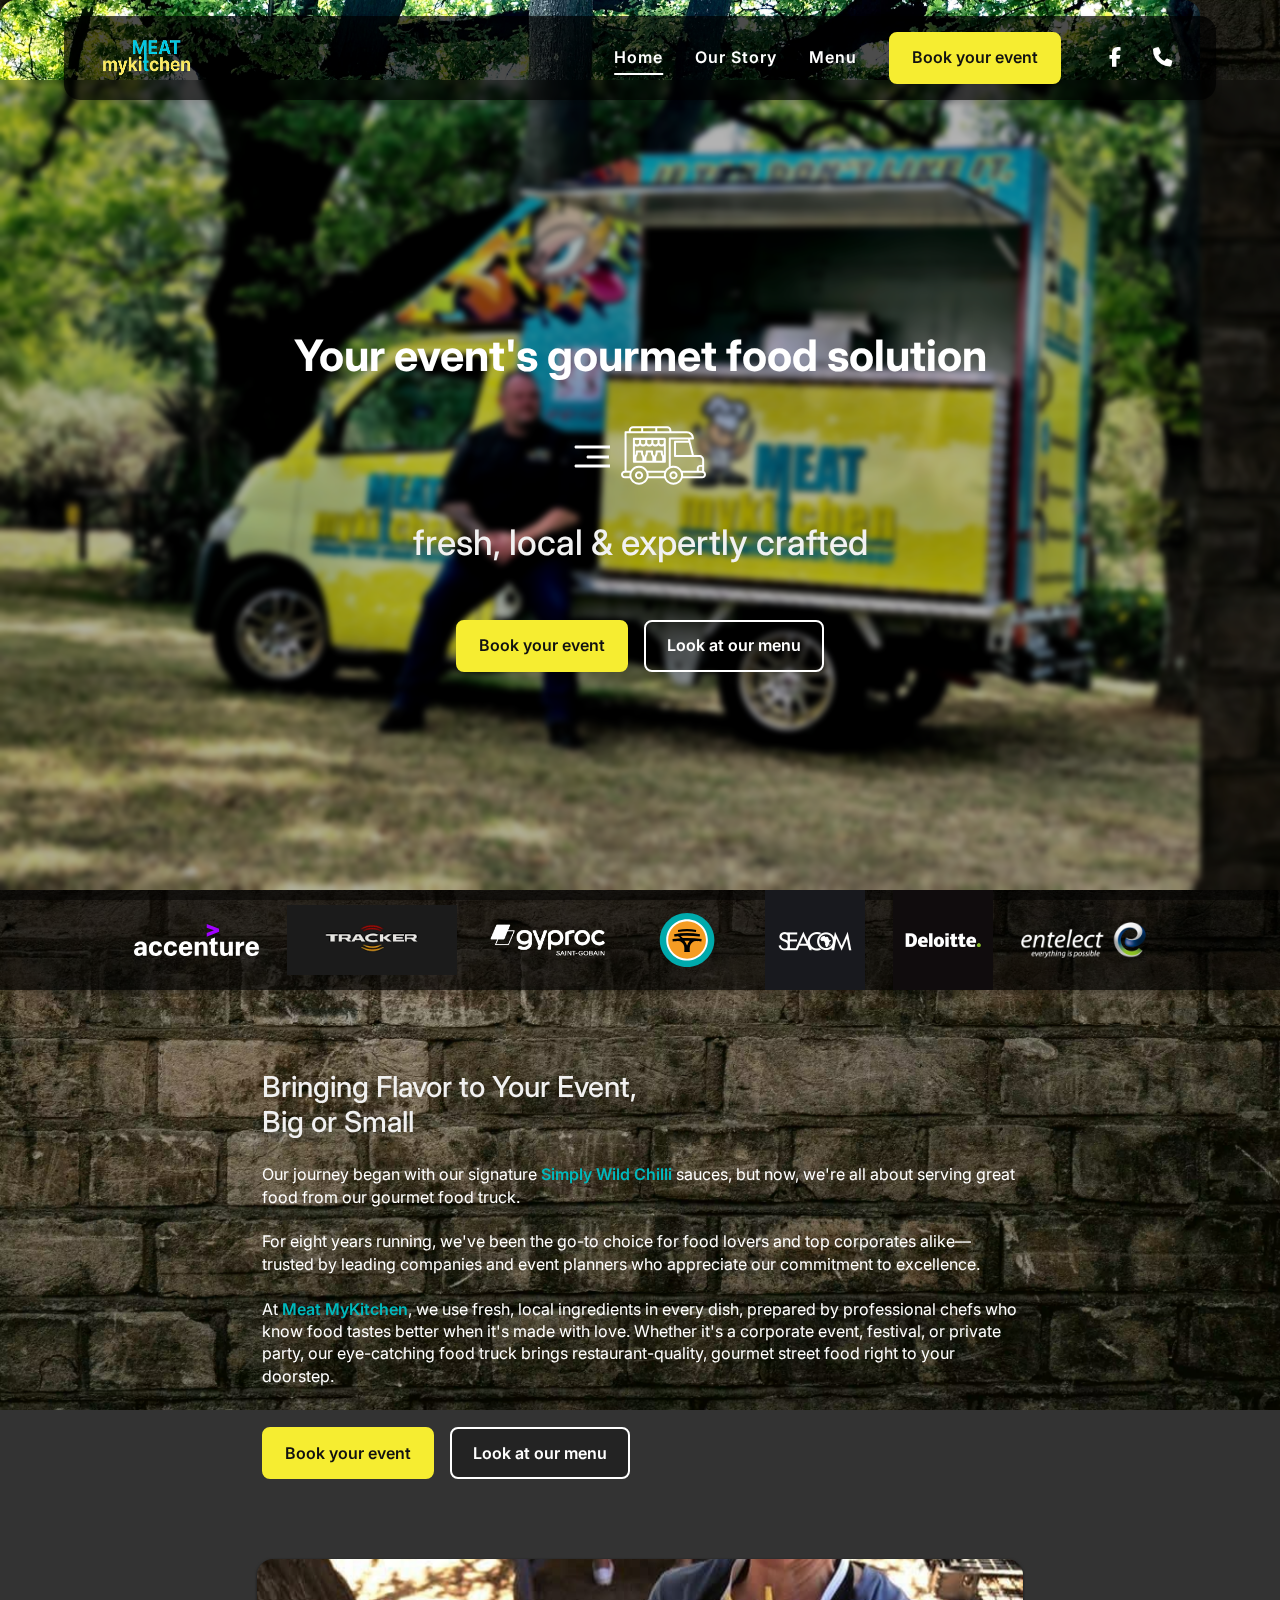
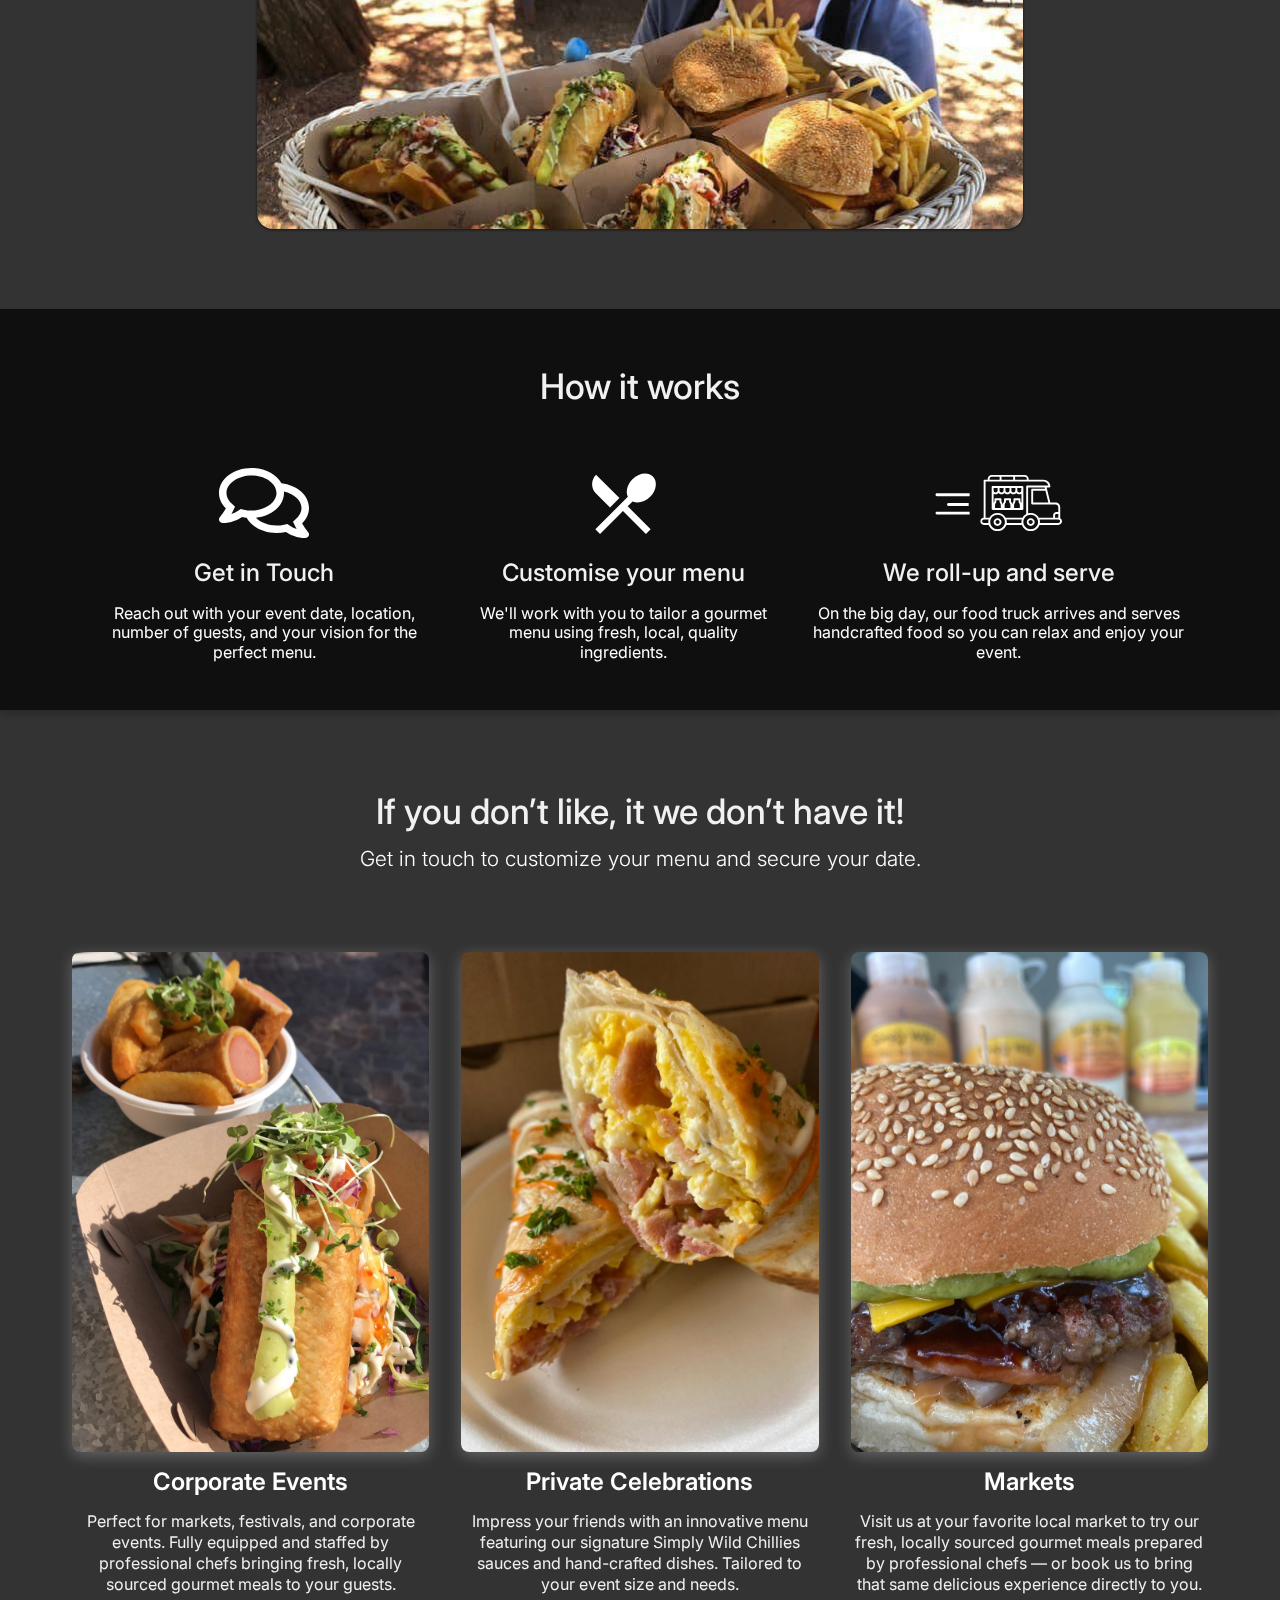
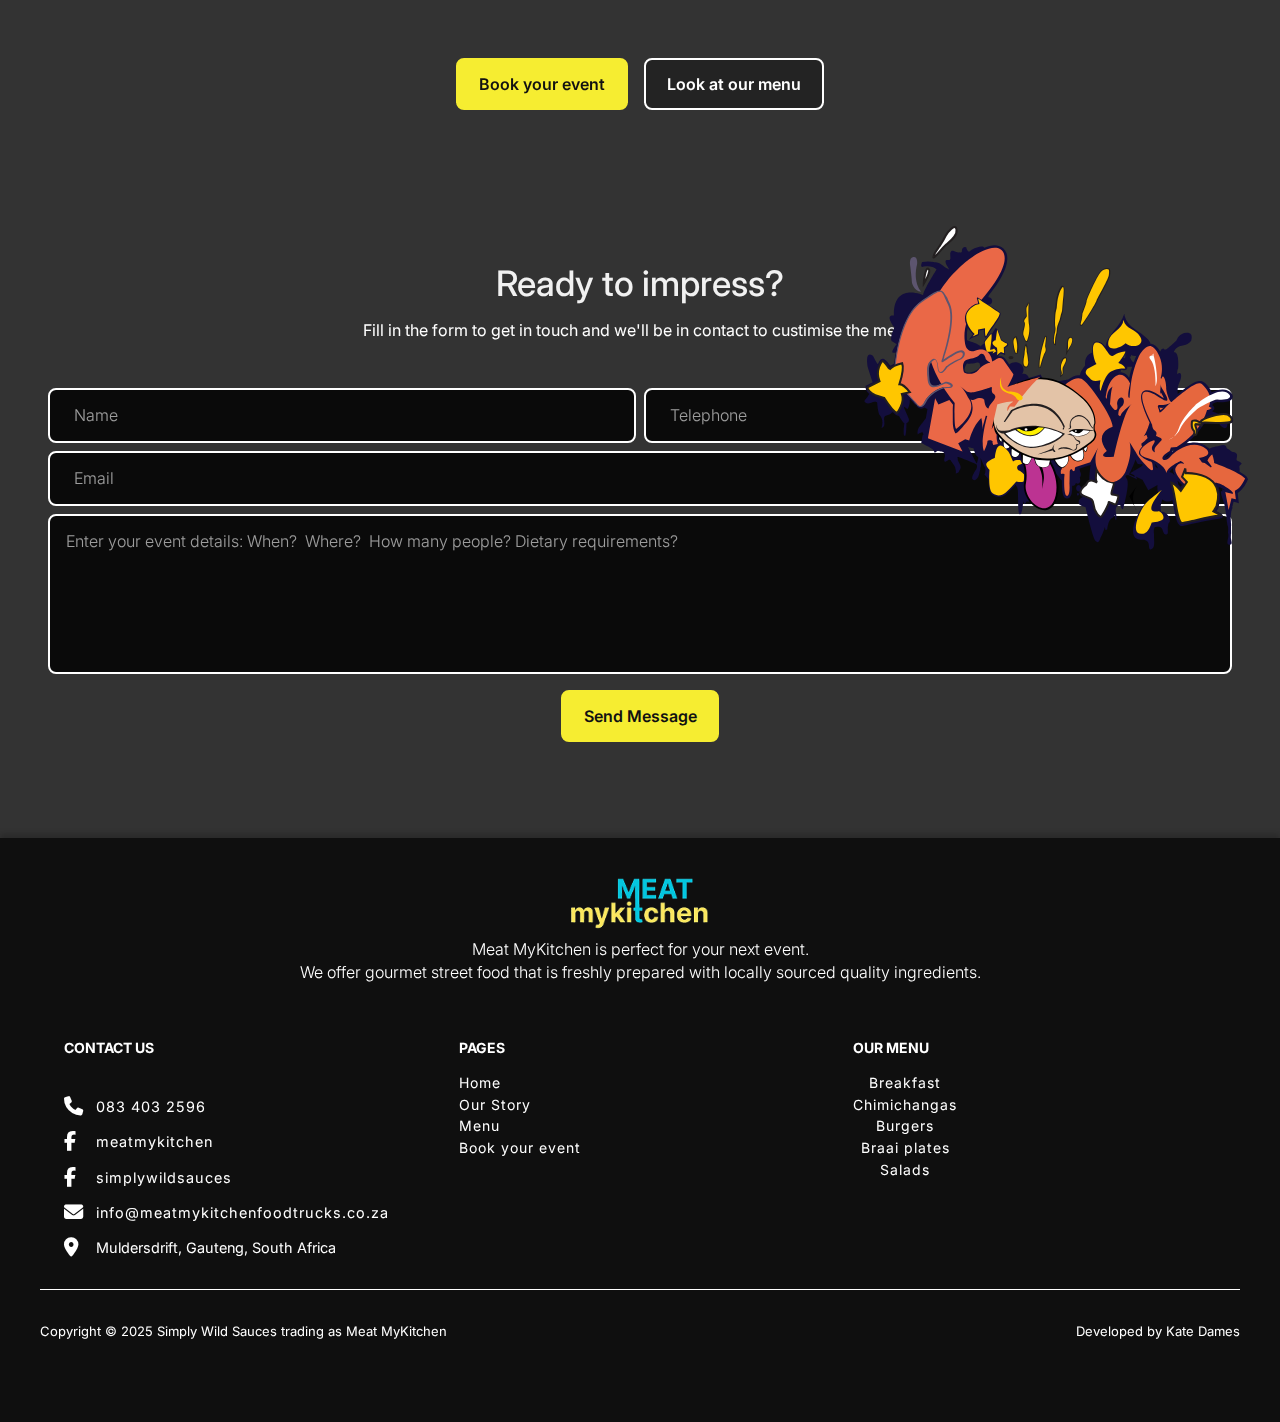
<file: index.html>
<!doctype html>
<html lang="en">

<head>
  <meta charset="UTF-8" />
  <meta http-equiv="X-UA-Compatible" content="IE=edge">
  <meta name="viewport" content="width=device-width, initial-scale=1.0" />
  <title>Meat MyKitchen | Food truck in Johannesburg</title>
  <meta name="description" content="Discover Meat MyKitchen, Johannesburg’s top food truck serving mouth-watering chimichangas and bold Wild Chili Sauces. Enjoy authentic street food at your next event. Contact us for delicious meals on the go!">

  <meta property="og:title" content="Meat MyKitchen Menu | Food truck in Johannesburg">
  <meta property="og:description" content="Discover Johannesburg’s top food truck serving mouth-watering chimichangas, burgers, and more.">
  <meta property="og:image" content="assets/meat-my-kitchen-banner.jpg">
  <meta property="og:url" content="https://meatmykitchenfoodtrucks.co.za">
  <meta property="og:type" content="website">
  <meta property="og:site_name" content="Meat MyKitchen">

  <link rel="stylesheet" href="https://fonts.googleapis.com/css2?family=Inter&display=swap">
  <link rel="stylesheet" href="https://cdnjs.cloudflare.com/ajax/libs/font-awesome/6.5.0/css/all.min.css">

  <link rel="icon" type="image/x-icon" href="assets/favicon-truck.png">
  <link rel="stylesheet" href="styles.css" />
  <script defer src="script.js"></script>
  
</head>

<!------------- Head section with SEO ends ------------>

<body>

<header class="sticky-header">
    <div class="logo">
      <a href="index.html">
      <img src="assets/meatmykitchen-logo.png" alt="Meat MyKitchen Logo"></a>
    </div>
    <div class="nav-container">
    <nav class="nav-links">
      <a class="active" href="index.html">Home</a>
      <a href="our-story.html">Our Story</a>
      <a href="menu.html">Menu</a>
      <a href="bookings.html">
        <button class="action-button">Book your event</button></a>
    </nav>
    <div class="icons">
      <a href="https://facebook.com/meatmykitchen" target="_blank" aria-label="Facebook">
        <i class="fab fa-facebook-f"></i>
      </a>
      <a href="https://wa.me/27834032596" target="_blank"  aria-label="Phone">
        <i class="fas fa-phone"></i>
      </a>
    </div>
    </div>
  </header>

<!---------------------- Hero section ---------------->

  <main class="">

    <section class="grid-2-col hero-banner">

        <div class="hero-content-left">
            <h1 class="hero-title">Your event's gourmet food solution</h1>

            <div class="icon-container ">
              <img src="assets/icon-foodtruck-white.svg" alt="Food truck icon">
            </div>
            
            <h2 class="hero-subtitle">fresh, local & expertly crafted</h2>

            <div class="cta-buttons">
              <a href="bookings.html"><button class="action-button ">Book your event</button></a>
              <a href="menu.html"><button class="secondary-button ">Look at our menu</button></a>
            </div>
        </div>

        <div class=" hero-content-right image-container">
    
              <img src="assets/meat-my-kitchen-banner.jpeg" alt="Food preparation" class="hero-image">
        </div>
    </section>

    <!------------------ Customers -------------------->
    <section class=""> 

      <div class="customers ">
          <img src="assets/accenture-logo.svg" alt="Accenture logo" class=" customer-logo wide accenture-logo" >
          
          <img src="assets/tracker-logo-alt.png" alt="Tracker logo" class=" customer-logo wide  mobile-hide">

          <img src="assets/Gyproc_Logo_White.png" alt="Gyproc Saint Gobain logo" class="customer-logo wide accenture-logo">

          <img src="assets/first-national-bank-seeklogo.svg" alt="FNB logo" class=" customer-logo square">
          
          <img src="assets/logo-seacom.jpeg" alt="Seacom logo" class=" customer-logo square">
          
          <img src="assets/deloitte-logo-black.jpg" alt="Deloitte logo" class=" customer-logo square">         
          
          <img src="assets/Entelect-logo-300x88.png" alt="Entelect logo" class=" customer-logo wide accenture-logo">
          
      </div>
    </section>

    <!------------------ What we do ------------------->

    <section class="grid-2-col services " >

      <div class="image-container">

        <img src="assets/what-we-do-food.jpeg"
         alt="Meat MyKitchen food truck serving gourmet street food"
         class="services-image"
    />
    </div>
    
    <div class="text-content-container ">
      <h2 class="section-heading ">
        Bringing Flavor to Your Event, <br />
        Big or Small
      </h2>
    
      <p class="body-text ">
        Our journey began with our signature <span class="highlight-text">Simply Wild Chilli</span> sauces,
        but now, we're all about serving great food from our gourmet food truck.
        <br /><br />
        For eight years running, we've been the go-to choice for food lovers and top corporates alike—
        trusted by leading companies and event planners who appreciate our commitment to excellence.
        <br /><br />
        At <span class="highlight-text">Meat MyKitchen</span>, we use fresh, local ingredients in every dish,
        prepared by professional chefs who know food tastes better when it's made with love.
        Whether it's a corporate event, festival, or private party, our eye-catching food truck brings
        restaurant-quality, gourmet street food right to your doorstep.
     </p>

      <div class="cta-buttons">
              <a href="bookings.html"><button class="action-button ">Book your event</button></a>
              <a href="menu.html"><button class="secondary-button ">Look at our menu</button></a>
      </div>

    </div>
</section>

    <!------------------ How it works -------------------->
    <section class="flex-container full-width dark-background"> 

      <div class="process flex-container">
        <div class="section-heading">
          <h2>How it works</h2>
        </div>
        <div class="process-steps">

          <article class="column column-1">
          
            <div class="icon-group">
              <img src="assets/icon-chat.svg" alt="Message bubble to get in touch" class="icon-svg" >
          </div>
            <h3 class="column-title">Get in Touch</h3>
            <p class="column-description">Reach out with your event date, location, number of guests, and your vision for the perfect menu.</p>
          </article>

          <article class="column column-2">
          
            <div class="icon-group">
              <img src="assets/icon-restaurant-menu.svg" alt="Menu customization" class="icon-svg" >
          </div>
            <h3 class="column-title">Customise your menu</h3>
            <p class="column-description">We'll work with you to tailor a gourmet menu using fresh, local, quality ingredients.</p>
          </article>

          <article class="column column-3">
          
            <div class="icon-group">
              <img src="assets/food-truck-icon.svg" alt="Food truck arrives" class="icon-svg" >
          </div>
            <h3 class="column-title">We roll-up and serve</h3>
            <p class="column-description">On the big day, our food truck arrives and serves handcrafted food so you can relax and enjoy your event.</p>
        </article>         
          
      </div>
    </section>

<!-- Services -->
<section class="section-services">
  <div class="services-container ">
    <h2 class="section-heading">If you don’t like, it we don’t have it!</h2>
    <p class="section-subtitle">Get in touch to customize your menu and secure your date.</p>
    <div class="services-content-container">
      <div class="services-item">
        <img src="assets/corporate-events-take-out.jpeg" alt="Gourmet food in a take-out box" class="food-image image">
        <h3 class="item-title">Corporate Events</h3>
        <p class="item-description">Perfect for markets, festivals, and corporate events. Fully equipped and staffed by professional chefs bringing fresh, locally sourced gourmet meals to your guests.</p>
      </div>

      <div class="services-item">
        <img src="assets/private-functions-breakfast-burrito.jpeg" alt="Breakfast burrito cut in half" class="food-image">
        <h3 class="item-title">Private Celebrations</h3>
        <p class="item-description">Impress your friends with an innovative menu featuring our signature Simply Wild Chillies sauces and hand-crafted dishes. Tailored to your event size and needs.</p>
      </div>

      <div class="services-item">
        <img src="assets/markets-burger.jpeg" alt="Burger with fries and sauces" class="food-image ">
        <h3 class="item-title">Markets</h3>
        <p class="item-description">Visit us at your favorite local market to try our fresh, locally sourced gourmet meals prepared by professional chefs — or book us to bring that same delicious experience directly to you.</p>
      </div>
    </div>
            <div class="cta-buttons">
              <a href="bookings.html"><button class="action-button ">Book your event</button></a>
              <a href="menu.html"><button class="secondary-button ">Look at our menu</button></a>
            </div>

  </div>
</section>

<!-- Book your event Contact Section -->


<section class="contact-form-section ">
        <img src="assets/icon-vecteezy_graffiti.svg" class="form-bg" alt="Decorative background" />
        <h2 class="section-title ">Ready to impress?</h2>
        <p class=" form-subtitle">Fill in the form to get in touch and we'll be in contact to custimise the menu.</p>
        <form class="contact-form" action="https://formsubmit.co/info@meatmykitchenfoodtrucks.co.za" method="POST">
          <div class="form-row">
            <input
              type="text"
              placeholder="Name"
              name="Name"
              class="form-input"
              required
              aria-label="Name"
            />
            <input
              type="tel"
              placeholder="Telephone"
              name="Telephone"
              class="form-input"
              required
              aria-label="Telephone"
            />
          </div>
          <input
            type="email"
            placeholder="Email"
            name="Email"
            class="form-input"
            required
            aria-label="Email"
          />
          <input type="hidden" name="_next" value="https://meatmykitchenfoodtrucks.co.za/thank-you.html">
          <input type="hidden" name="_captcha" value="false">
          <textarea
            placeholder="Enter your event details: When?  Where?  How many people? Dietary requirements?"
            name="Message"
            class="form-textarea"
            required
            aria-label="Message"
          ></textarea>
          <button type="submit" class="cta-buttons action-button">Send Message</button>
        </form>
    </section>
          
  </main>

  <!-- footer -->
  <footer class="footer">

    <div class="footer-container">

      <div class="footer-container-header">

        <img src="assets/meatmykitchen-logo.png" class="footer-icon" alt="Meat MyKitchen logo"/>
        <p class="footer-text">
          Meat MyKitchen is perfect for your next event. <br />
          We offer gourmet street food that is freshly prepared with locally sourced quality ingredients. 
        </p>
		
      </div>

		  <div class="footer-body-container">
     
              <nav class="footer-contact-section ">
              <h2 class="footer-section-title">Contact Us</h2>
              
              <address class="contact-info">
                
                  <div class="contact-item">
                    <i class="fas fa-phone"></i>
                    <a href="https://wa.me/27834032596" target="_blank" aria-label="Phone">083 403 2596</a>
                  </div>

                  <div class="contact-item">
                    <i class="fab fa-facebook-f"></i>
                    <a href="https://facebook.com/meatmykitchen" target="_blank" aria-label="Facebook">meatmykitchen</a>
                  </div>
                  
                  <div class="contact-item">
                    <i class="fab fa-facebook-f"></i>
                    <a href="https://facebook.com/simplywildsauces" target="_blank" aria-label="Facebook">simplywildsauces</a>
                  </div>
                
                  <div class="contact-item">
                      <i class="fas fa-envelope"></i>
                      <a href="mailto:info@meatmykitchenfoodtrucks.co.za" target="_blank" aria-label="Email">info@meatmykitchenfoodtrucks.co.za</a>
                  </div>

                  <div class="contact-item">
                    <i class="fas fa-map-marker-alt"></i>
                    <p>Muldersdrift, Gauteng, South Africa</p>
                  </div>

              </address>
            </nav>
        
            <section class="footer-navigation-section">
              <nav class="footer-nav">
                <h2 class="footer-section-title">Pages</h2>
                <ul class="footer-nav-list">
                  <li><a href="index.html" class="footer-nav-link">Home</a></li>
                  <li><a href="our-story.html" class="footer-nav-link">Our Story</a></li>
                  <li><a href="menu.html" class="footer-nav-link">Menu</a></li>
                  <li><a href="bookings.html" class="footer-nav-link">Book your event</a></li>
                </ul>
              </nav>
              
            </section>
        
            <section class="footer-menu-section">
              <nav class="footer-nav">
                <h2 class="footer-section-title">Our Menu</h2>
                <ul class="footer-nav-list">
                  <li><a href="menu.html#breakfast" class="footer-nav-link">Breakfast</a></li>
                  <li><a href="menu.html#chimichangas" class="footer-nav-link">Chimichangas</a></li>
                  <li><a href="menu.html#burgers" class="footer-nav-link">Burgers</a></li>
                  <li><a href="menu.html#braai" class="footer-nav-link">Braai plates</a></li>
                  <li><a href="menu.html#salads" class="footer-nav-link">Salads</a></li>
                </ul>
              </nav>
            </section>
              
      </div>

      <div class="footer-bottom">
        <p class="copyright">Copyright © 2025 Simply Wild Sauces trading as Meat MyKitchen</p>
        <p class="credits">Developed by Kate Dames</p>
      </div>

    </div>
    
  </footer>

  <!-- On Scroll make header sticky -->
  
  <script>
    window.addEventListener("scroll", function() {
    const header = document.querySelector(".sticky-header");
    if (window.scrollY > 50) {  // When the user scrolls 50px down
        header.style.position = "fixed";
        
        } else {
            header.style.position = "absolute";
            
        }
    });
  </script>
    
  </body>
</html>
</file>
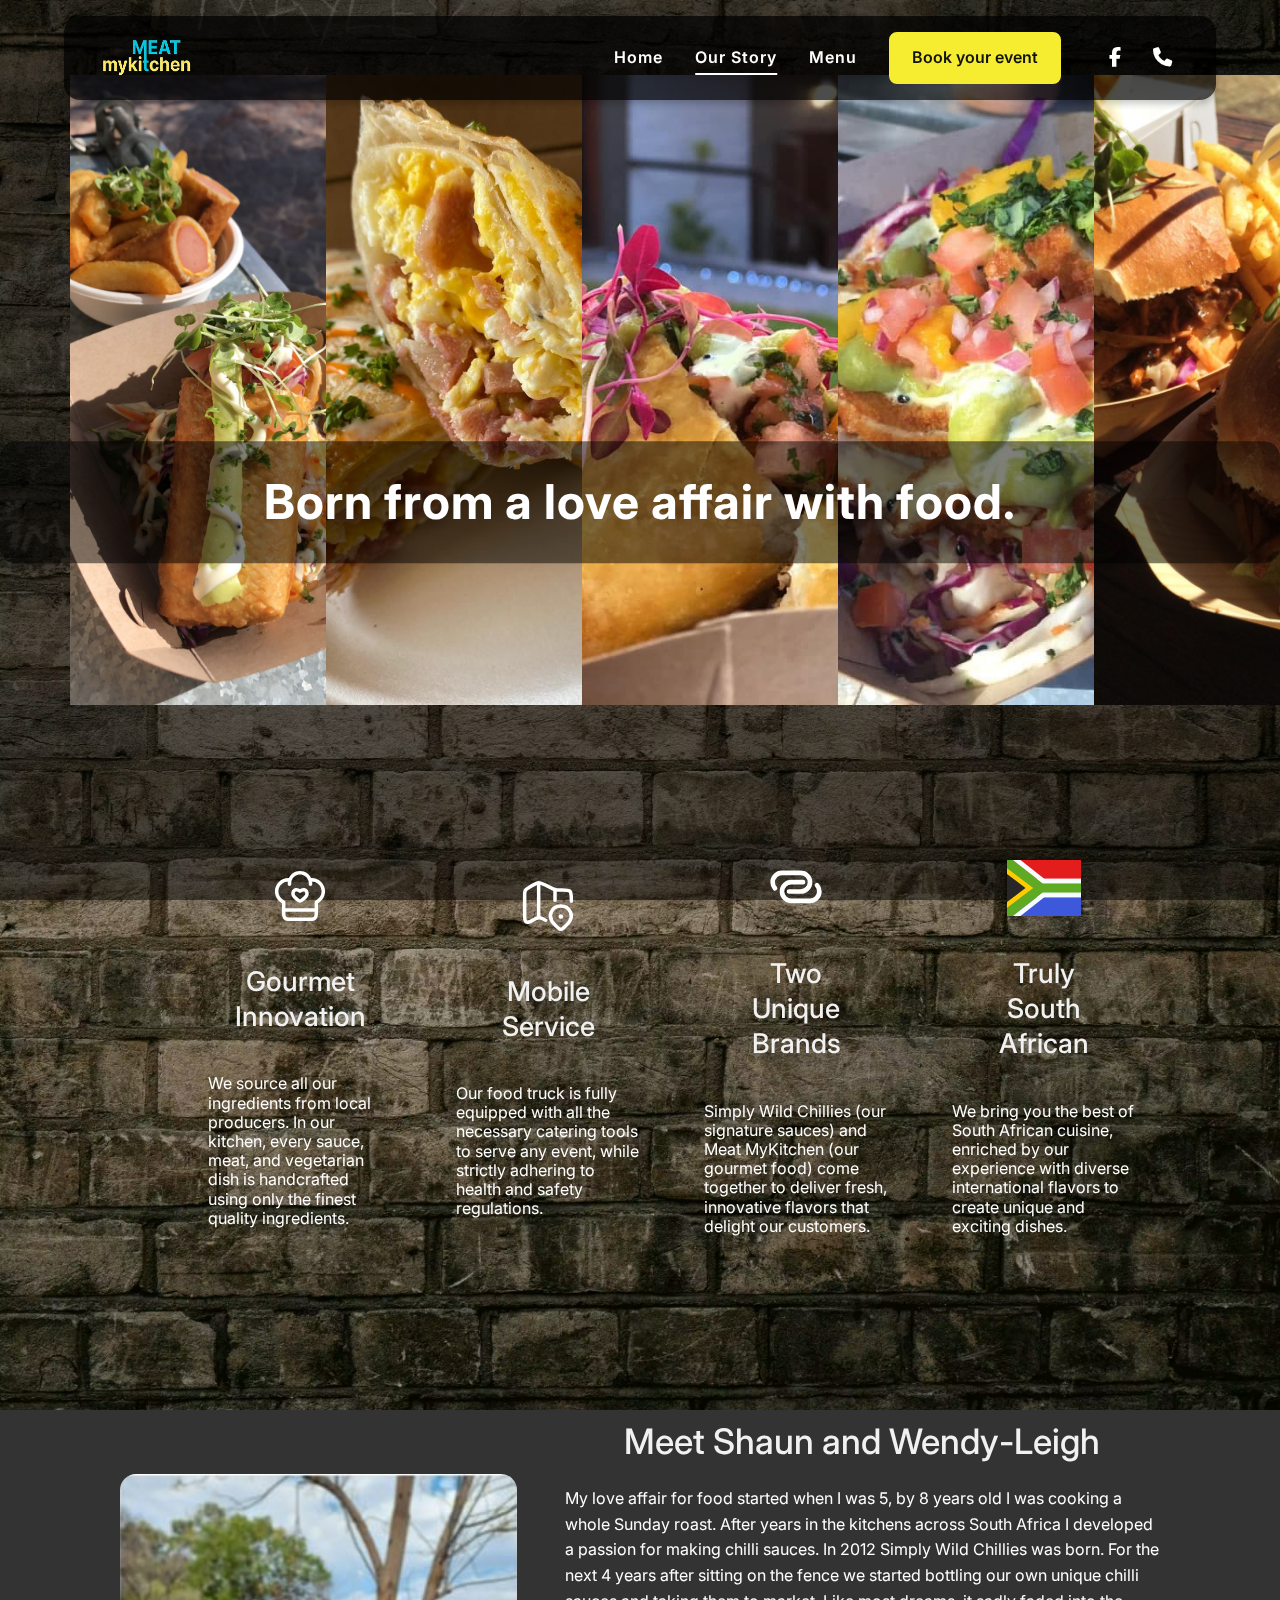
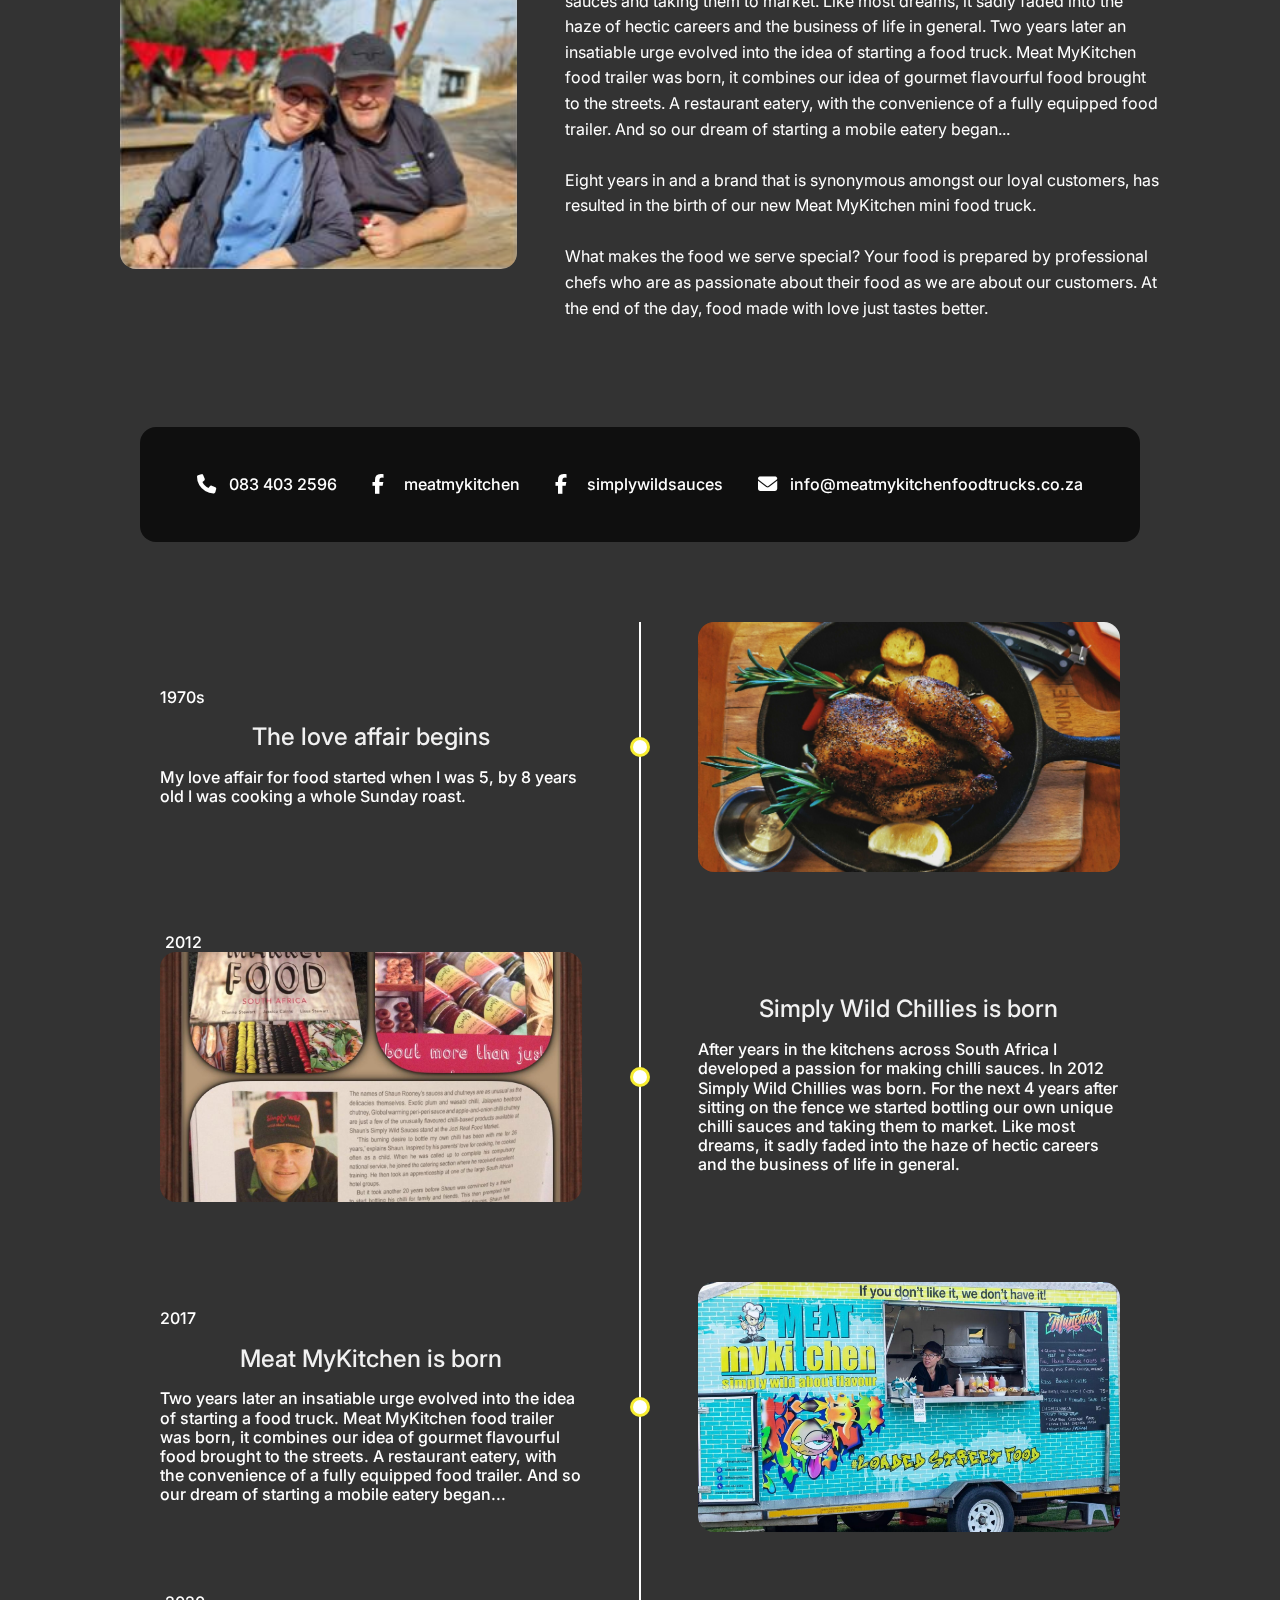
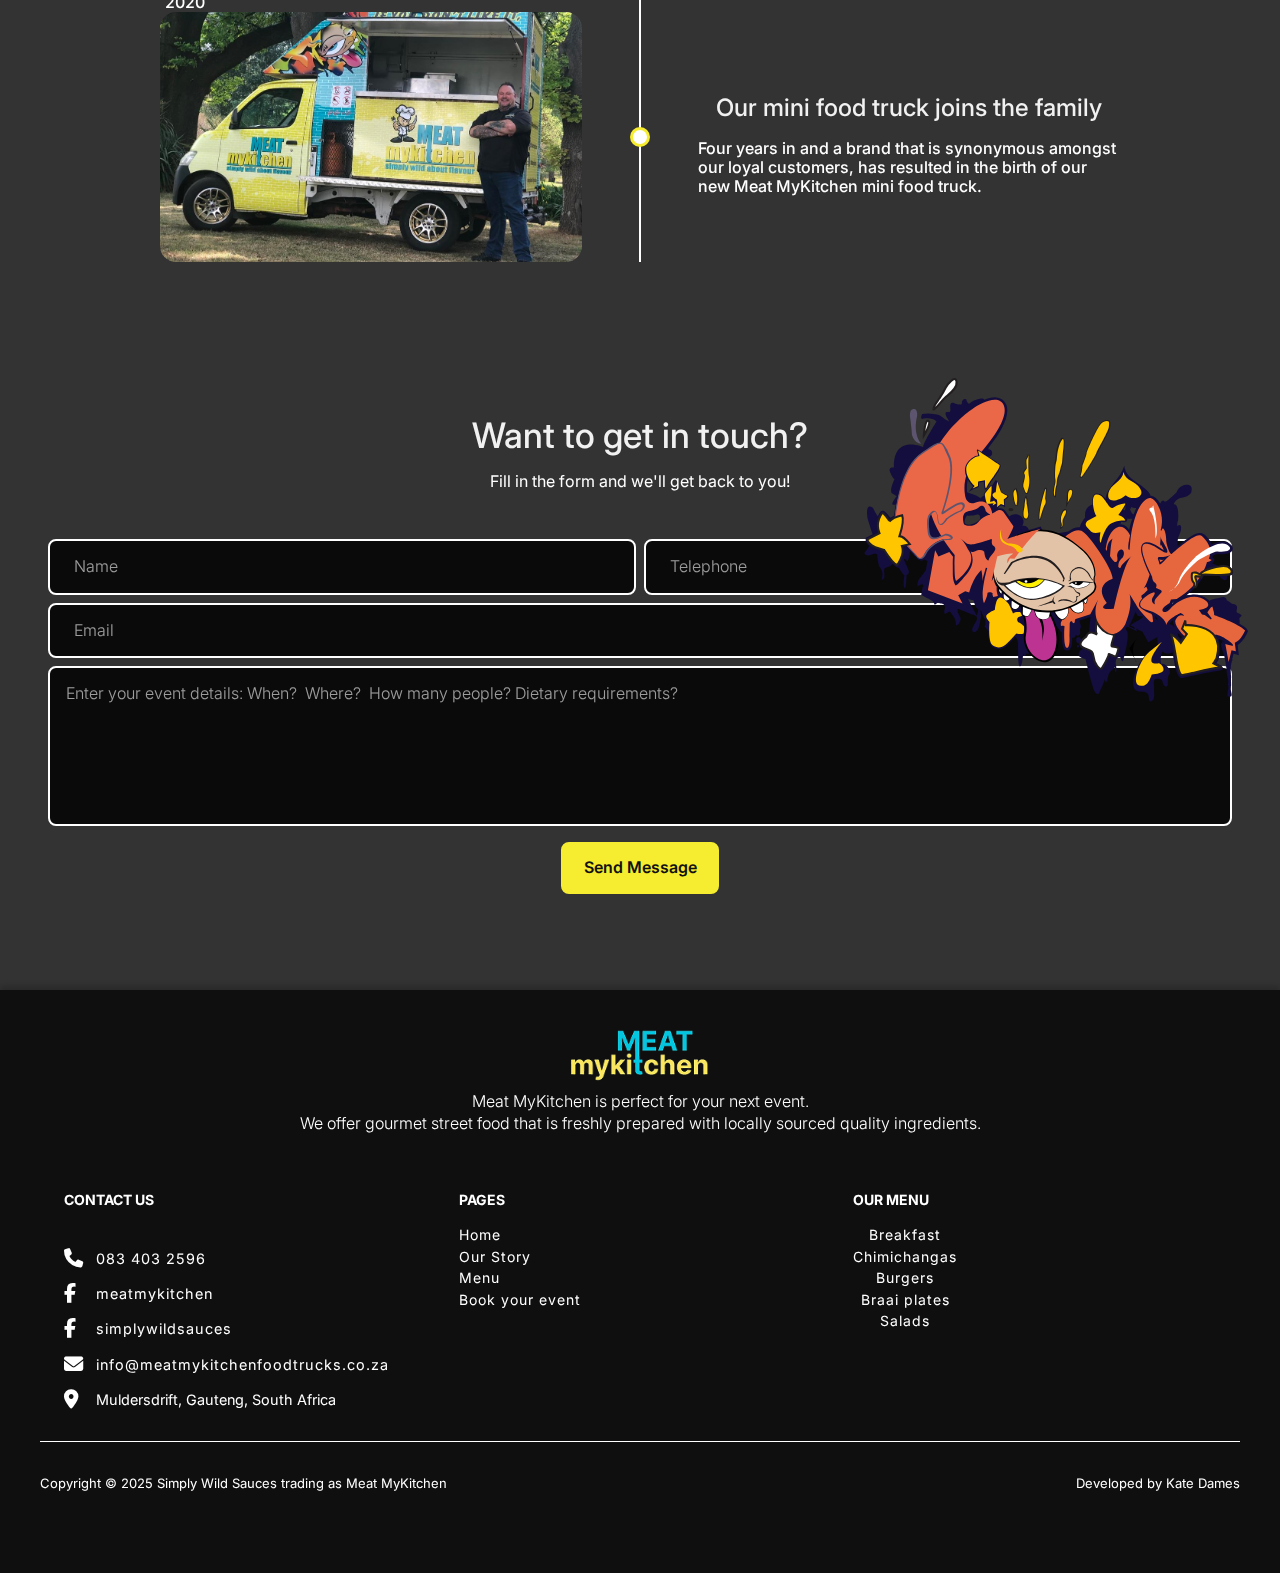
<file: our-story.html>
<!doctype html>
<html lang="en">

<head>
  <meta charset="UTF-8" />
  <meta http-equiv="X-UA-Compatible" content="IE=edge">
  <meta name="viewport" content="width=device-width, initial-scale=1.0" />
  <title>Our Story | Meat MyKitchen Food Truck Johannesburg</title>
  <meta name="description" content="Learn about Meat MyKitchen’s journey and passion for serving authentic chimichangas and street food in Johannesburg. Perfect for corporate events and private functions." />

  <meta property="og:title" content="Our Story | Meat MyKitchen Food Truck Johannesburg" />
  <meta property="og:description" content="Discover the story behind Meat MyKitchen, Johannesburg’s favorite food truck for chimichangas and bold Wild Chili Sauces." />
  <meta property="og:image" content="assets/WhatsApp Image 2025-06-04 at 10.41.57.jpeg" />
  <meta property="og:url" content="https://meatmykitchenfoodtrucks.co.za/our-story.html" />
  <meta property="og:type" content="website" />
  <meta property="og:site_name" content="Meat MyKitchen" />
  <meta name="keywords" content="Food truck, Johannesburg, chimichangas, catering" />
  
  <link rel="icon" type="image/x-icon" href="assets/favicon-truck.png">
  <link rel="stylesheet" href="styles.css" />
  <script defer src="script.js"></script>
</head>

<!------------- Head section with SEO ends ------------>

<body>

<header class="sticky-header">
    <div class="logo">
      <a href="index.html">
      <img src="assets/meatmykitchen-logo.png" alt="Meat MyKitchen Logo"></a>
    </div>
    <div class="nav-container">
    <nav class="nav-links">
      <a  href="index.html">Home</a>
      <a class="active" href="our-story.html">Our Story</a>
      <a href="menu.html">Menu</a>
      <a href="bookings.html">
        <button class="action-button">Book your event</button></a>
    </nav>
    <div class="icons">
      <a href="https://facebook.com/meatmykitchen" target="_blank" aria-label="Facebook">
        <i class="fab fa-facebook-f"></i>
      </a>
      <a href="https://wa.me/27834032596" target="_blank"  aria-label="Phone">
        <i class="fas fa-phone"></i>
      </a>
    </div>
    </div>
  </header>

<!---------------------- Hero section ---------------->

  <main class="our-story">

    <section class="hero-banner">

      <div class="story-container">
        <h1 class="hero-title text-background">Born from a love affair with food.</h1>

        <div class="gallery-wrap">
          <div class="item item-1"></div>
          <div class="item item-2"></div>
          <div class="item item-3"></div>
          <div class="item item-4"></div>
          <div class="item item-5"></div>
        </div>
      </div>
        
    </section>

        <!------------------ Philosophy -------------------->
    <section class="philosophy"> 

      <div class="philosophy ">
        <div class="philosophy-container">
           <img src="assets/icon-chef-hat-heart.svg" alt="Chef's hat" class="innovative">
           <h2 class="philosophy-heading">Gourmet Innovation</h2>
            <p>We source all our ingredients from local producers. In our kitchen, every sauce, meat, and vegetarian dish is handcrafted using only the finest quality ingredients.

          </p>
        </div>
          
        <div class="philosophy-container">
           <img src="assets/icon-maps-location.svg" alt="Map location pin" class="mobile">
           <h2 class="philosophy-heading">Mobile Service</h2>
           <p>Our food truck is fully equipped with all the necessary catering tools to serve any event, while strictly adhering to health and safety regulations.</p>
        </div>
          
         <div class="philosophy-container">
           <img src="assets/icon-link-two.svg"  alt="Connected" class="unite">
           <h2 class="philosophy-heading">Two Unique Brands</h2>
           <p>Simply Wild Chillies (our signature sauces) and Meat MyKitchen (our gourmet food) come together to deliver fresh, innovative flavors that delight our customers.</p>
        </div>
          
        <div class="philosophy-container south-african">
           <img class="south-african color-icon" src="assets/icon-south-africa.svg" alt="South African flag" >
           <h2 class="philosophy-heading">Truly South African</h2>
           <p>We bring you the best of South African cuisine, enriched by our experience with diverse international flavors to create unique and exciting dishes.</p>
        </div>
          
      </div>
    </section>

    <!------------------ What we do ------------------->

    <section class="story-section " >

      <div class="story-container-image ">

        <img src="assets/meat-shaun-wendy.png"
         alt="Meat MyKitchen food truck serving gourmet street food"
         class=""/>
    </div>
    
    <div class="story-split__text">
      <h2 class="story-split__heading">
        Meet Shaun and Wendy-Leigh
      </h2>
    
      <p class="story-split__body ">
       My love affair for food started when I was 5, by 8 years old I was cooking a whole Sunday roast. After years in the kitchens across South Africa I developed a passion for making chilli sauces. In 2012 Simply Wild Chillies was born. For the next 4 years after sitting on the fence we started bottling our own unique chilli sauces and taking them to market. Like most dreams, it sadly faded into the haze of hectic careers and the business of life in general. Two years later an insatiable urge evolved into the idea of starting a food truck. Meat MyKitchen food trailer was born, it combines our idea of gourmet flavourful food brought to the streets. A restaurant eatery, with the convenience of a fully equipped food trailer. And so our dream of starting a mobile eatery began...<br /> <br /> 
       Eight years in and a brand that is synonymous amongst our loyal customers, has resulted in the birth of our new Meat MyKitchen mini food truck. <br /> <br />

      What makes the food we serve special? Your food is prepared by professional chefs who are as passionate about their food as we are about our customers. At the end of the day, food made with love just tastes better.
     <br />
     <br />   
     </p>
  
    </div>
   
</section>

<!-- Contact us banner -->

<section class="address-banner-section">

 <address class="contact-info address-banner">
                
                  <div class="contact-item">
                    <i class="fas fa-phone"></i>
                    <a href="https://wa.me/27834032596" target="_blank" aria-label="Phone">083 403 2596</a>
                  </div>

                  <div class="contact-item">
                    <i class="fab fa-facebook-f"></i>
                    <a href="https://facebook.com/meatmykitchen" target="_blank" aria-label="Facebook">meatmykitchen</a>
                  </div>
                  
                  <div class="contact-item">
                    <i class="fab fa-facebook-f"></i>
                    <a href="https://facebook.com/simplywildsauces" target="_blank" aria-label="Facebook">simplywildsauces</a>
                  </div>
                
                  <div class="contact-item">
                      <i class="fas fa-envelope"></i>
                      <a href="mailto:info@meatmykitchenfoodtrucks.co.za" target="_blank" aria-label="Email">info@meatmykitchenfoodtrucks.co.za</a>
                  </div>
  </address>

</section>

<!-- Timeline -->
 <section class="timeline-section">

<div class="timeline-container">

<ul class="timeline">
  <li class="timeline-item">
    <div class="timeline-item__content">
      <div class="timeline-item__date">1970s</div>
      <h3 class="timeline-item__title">The love affair begins</h3>
      <p class="timeline-item__description">My love affair for food started when I was 5, by 8 years old I was cooking a whole Sunday roast. </p>
    </div>
    <div class="timeline-item__image">
      <img src="assets/cisco-lin-YMkX5NjURhk-unsplash(1).jpg" alt="Image of a roast chicken"/>
    </div>
  </li>
  
  <li class="timeline-item flex">
    <div class="timeline-item__content">
      <div class="timeline-item__date">2012</div>
      <h3 class="timeline-item__title">Simply Wild Chillies is born</h3>
      <p class="timeline-item__description">After years in the kitchens across South Africa I developed a passion for making chilli sauces. In 2012 Simply Wild Chillies was born. For the next 4 years after sitting on the fence we started bottling our own unique chilli sauces and taking them to market. Like most dreams, it sadly faded into the haze of hectic careers and the business of life in general. </p>
    </div>
    <div class="timeline-item__image">
      <img src="assets/WhatsApp Image 2025-06-04 at 11.07.46 (1).jpeg" alt="Featured in a magazine"/>
    </div>
  </li>
  
  <li class="timeline-item flex">
    <div class="timeline-item__content">
      <div class="timeline-item__date">2017</div>
      <h3 class="timeline-item__title">Meat MyKitchen is born</h3>
      <p class="timeline-item__description">Two years later an insatiable urge evolved into the idea of starting a food truck. Meat MyKitchen food trailer was born, it combines our idea of gourmet flavourful food brought to the streets. A restaurant eatery, with the convenience of a fully equipped food trailer. And so our dream of starting a mobile eatery began...</p>
    </div>
    <div class="timeline-item__image">
      <img src="assets/WhatsApp Image 2025-05-19 at 13.17.24.jpeg" alt="Meat MyKitchen food truck"/>
    </div>
  </li>
  
  <li class="timeline-item flex">
    <div class="timeline-item__content">
      <div class="timeline-item__date">2020</div>
      <h3 class="timeline-item__title">Our mini food truck joins the family</h3>
      <p class="timeline-item__description">Four years in and a brand that is synonymous amongst our loyal customers, has resulted in the birth of our new Meat MyKitchen mini food truck. </p>
    </div>
    <div class="timeline-item__image">
      <img src="assets/WhatsApp Image 2025-06-04 at 10.41.57.jpeg" alt="Food truck"/>
    </div>
  </li>
  
</ul>
</div>

</section>
     

<!-- Book your event Contact Section -->


<section class="contact-form-section">
        <img src="assets/icon-vecteezy_graffiti.svg" class="form-bg" alt="Decorative background" />
        <h2 class="section-title ">Want to get in touch?</h2>
        <p class="form-subtitle">Fill in the form and we'll get back to you!</p>
        <form class="contact-form " action="https://formsubmit.co/info@meatmykitchenfoodtrucks.co.za" method="POST">
          <div class="form-row">
            <input
              type="text"
              placeholder="Name"
              name="Name"
              class="form-input"
              required
              aria-label="Name"
            />
            <input
              type="tel"
              placeholder="Telephone"
              name="Telephone"
              class="form-input"
              required
              aria-label="Telephone"
            />
          </div>
          <input
            type="email"
            placeholder="Email"
            name="Email"
            class="form-input"
            required
            aria-label="Email"
          />
          <input type="hidden" name="_next" value="https://meatmykitchenfoodtrucks.co.za/thank-you.html">
          <input type="hidden" name="_captcha" value="false">
          <input type="text" name="_honey" style="display:none">
          <textarea
            placeholder="Enter your event details: When?  Where?  How many people? Dietary requirements?"
            name="Message"
            class="form-textarea"
            required
            aria-label="Message"
          ></textarea>
          <button type="submit" class="cta-buttons action-button">Send Message</button>
        </form>
      </section>

          
  </main>

    <!-- footer -->
  <footer class="footer">

    <div class="footer-container">

      <div class="footer-container-header">

        <img src="assets/meatmykitchen-logo.png" class="footer-icon" alt="Meat MyKitchen logo"/>
        <p class="footer-text">
          Meat MyKitchen is perfect for your next event. <br />
          We offer gourmet street food that is freshly prepared with locally sourced quality ingredients. 
        </p>
		
      </div>

		  <div class="footer-body-container">
     
              <nav class="footer-contact-section ">
              <h2 class="footer-section-title">Contact Us</h2>
              
              <address class="contact-info">
                
                  <div class="contact-item">
                    <i class="fas fa-phone"></i>
                    <a href="https://wa.me/27834032596" target="_blank" aria-label="Phone">083 403 2596</a>
                  </div>

                  <div class="contact-item">
                    <i class="fab fa-facebook-f"></i>
                    <a href="https://facebook.com/meatmykitchen" target="_blank" aria-label="Facebook">meatmykitchen</a>
                  </div>
                  
                  <div class="contact-item">
                    <i class="fab fa-facebook-f"></i>
                    <a href="https://facebook.com/simplywildsauces" target="_blank" aria-label="Facebook">simplywildsauces</a>
                  </div>
                
                  <div class="contact-item">
                      <i class="fas fa-envelope"></i>
                      <a href="mailto:info@meatmykitchenfoodtrucks.co.za" target="_blank" aria-label="Email">info@meatmykitchenfoodtrucks.co.za</a>
                  </div>

                  <div class="contact-item">
                    <i class="fas fa-map-marker-alt"></i>
                    <p>Muldersdrift, Gauteng, South Africa</p>
                  </div>

              </address>
            </nav>
        
            <section class="footer-navigation-section">
              <nav class="footer-nav">
                <h2 class="footer-section-title">Pages</h2>
                <ul class="footer-nav-list">
                  <li><a href="index.html" class="footer-nav-link">Home</a></li>
                  <li><a href="our-story.html" class="footer-nav-link">Our Story</a></li>
                  <li><a href="menu.html" class="footer-nav-link">Menu</a></li>
                  <li><a href="bookings.html" class="footer-nav-link">Book your event</a></li>
                </ul>
              </nav>
              
            </section>
        
            <section class="footer-menu-section">
              <nav class="footer-nav">
                <h2 class="footer-section-title">Our Menu</h2>
                <ul class="footer-nav-list">
                  <li><a href="menu.html#breakfast" class="footer-nav-link">Breakfast</a></li>
                  <li><a href="menu.html#chimichangas" class="footer-nav-link">Chimichangas</a></li>
                  <li><a href="menu.html#burgers" class="footer-nav-link">Burgers</a></li>
                  <li><a href="menu.html#braai" class="footer-nav-link">Braai plates</a></li>
                  <li><a href="menu.html#salads" class="footer-nav-link">Salads</a></li>
                </ul>
              </nav>
            </section>
              
      </div>

      <div class="footer-bottom">
        <p class="copyright">Copyright © 2025 Simply Wild Sauces trading as Meat MyKitchen</p>
        <p class="credits">Developed by Kate Dames</p>
      </div>

    </div>
    
  </footer>

  <!-- On Scroll make header sticky -->
    <script>
    window.addEventListener("scroll", function() {
    const header = document.querySelector(".sticky-header");
    if (window.scrollY > 50) {  // When the user scrolls 50px down
        header.style.position = "fixed";
        
        } else {
            header.style.position = "absolute";
            
        }
    });
    </script>

  </body>
</html>
</file>
<file: styles.css>
@import url('https://fonts.googleapis.com/css2?family=Inter:ital,opsz,wght@0,14..32,100..900;1,14..32,100..900&display=swap');
  @import url('https://cdnjs.cloudflare.com/ajax/libs/font-awesome/6.5.0/css/all.min.css');

 :root {
  --primary-color: #00B8BC;
  --accent-color: #F6ED31;
  --text-color: #5d5d5d;
  --white: #fff;
  --black: #000;

  font-family: "Inter", sans-serif;
  font-optical-sizing: auto;
  font-size: 16px;
  color: #fff;
}

*,
*::before,
*::after {
  box-sizing: border-box;
  scroll-behavior: smooth;
  font: inherit;
}

* {
margin: 0;
padding: 0;
}

html, body {
  height: 100%;
  line-height: 1.2;
  -webkit-font-smoothing: antialiased;
  ::-webkit-scrollbar {width: 10px;}
  ::-webkit-scrollbar-track {background-color: hsl(0, 0%, 98%);}
  ::-webkit-scrollbar-thumb {background-color: hsl(0, 0%, 80%);}
  ::-webkit-scrollbar-thumb:hover {background-color: hsl(0, 0%, 70%);}
}

body {
  font-family:
    Inter,
    -apple-system,
    Roboto,
    Helvetica,
    sans-serif;
  overflow-x: hidden;
  background: rgba(0,0,0,0.8); 
}

img, picture, video, canvas, svg {
  display: block;
  max-width: 100%;
}

input, button, textarea, select {
  font: inherit;
}

h1, h2, h3, h4, p {
  overflow-wrap: break-word;
}

li,
a,
button {
  color: #fff;
  font-weight: 500;
  text-decoration: none;
}

.debug {
    border: 2px solid red;
}

/*----------------------------------------------------------------  */
/*---------------------------------Page Layout -------------------  */
/*----------------------------------------------------------------  */

body {
  background-image: url('assets/bg-annie-spratt-unsplash.avif'); 
  background-size: cover;
  background-position: center;
  background-repeat: no-repeat;
  background-attachment: fixed;
  z-index: -2;
  /* position: relative; */
}

body::before {
  content: "";
  position: fixed;
  top: 0;
  left: 0;
  width: 100vw;
  height: 100vh;
  background: rgba(0,0,0,0.5); 
  z-index: -1; 
  pointer-events: none; 
}

h1 {
  font-size: 2.7rem;
  font-weight: 700;
  color: var(--white);
  text-align: center;
  margin: 2rem;
}

h2 {
  font-size: 2.2rem;
  font-weight: 500;
  color: #f1f1f1;
  text-align: center;
  margin: 1.5rem;
}

h3 {
  font-size: 1.5rem;
  font-weight: 500;
  color: #f1f1f1;
  text-align: center;
  margin: 1rem;
}

.accent-text {
  font-family: "Permanent Marker", cursive;
  font-weight: 400;
  font-style: normal;
}

.flex-container {
    display: flex;
    flex-direction: column;
    gap: 1rem;
    align-items: center;
    margin: auto;
    text-align: center;
    width: 100%;
}

.full-width {
  width: 100%;
  max-width: 100vw;
  box-sizing: border-box;
  display: block; 
}

.grid-2-col {
  display: grid;
  width: 100%;
  grid-template-columns: 1fr 1fr;
  gap: 2rem;
  align-items: center;
}

.grid-3-col {
  display: grid;
  width: 100vw;
  grid-template-columns: 1fr 1fr 1fr;
}

.grid-1-2-col {
    display: grid;
    width: 100%;
    grid-template-columns: 1fr 2fr; 
    gap: 3rem; 
    align-items: center;
    padding: 3rem 5rem; 
    max-width: 1200px; 
    margin: 0 auto; 
}

.cta-buttons {
  display: flex;
  gap: 1rem;
  align-items: center;
  justify-content: center;
  margin-top: 2rem;
}

.action-button {
  padding: 0.9rem 1.3rem;
  background-color: var(--accent-color);
  color: #111;
  border-radius: 0.5rem;
  text-decoration: none;
  font-weight: 600;
  cursor: pointer;
  border: 2px solid  #F6ED31;
  transition: background-color 0.3s ease-in-out, transform 0.3s ease-in-out;
}

.action-button:hover {
    background-color: #d1c92b;
    color: #000;
    transform: scale(1.01);
    }

.secondary-button {
  padding: 0.9rem 1.3rem;
  background-color: rgba(0, 0, 0, 0.3);
  color: var(--white);
  border: 2px solid  #FFF;
  border-radius: 0.5rem;
  text-decoration: none;
  font-weight: 600;
  cursor: pointer;
  transition: background-color 0.3s ease-in-out, transform 0.3s ease-in-out;
}

.secondary-button:hover {
    background-color: rgba(255, 255, 255, 0.8);
    color: #111;
    border: 2px solid  #F6ED31;
    }

@media (max-width: 780px) {
  .grid-2-col, .grid-3-col {
    grid-template-columns: 1fr;
  }

  h1 {
    font-size: 2.2rem;
    margin: 1.5rem;
  }

  h2 {
    font-size: 1.8rem;
    margin: 1rem;
  } 

  .cta-buttons {
    flex-direction: column;
    gap: 0.5rem;
    width: 100%;
  }

  .cta-buttons button,
  .cta-buttons .action-button,
  .cta-buttons .secondary-button {
    width: 100%;
  }

}

/*-------------------------------------------------------------------------------------------------------------------------------  */

/* Sticky Header */
.sticky-header {
  position: absolute;
  top: 1rem;
  left: 50%;
  transform: translate(-50%);
  width: 90%;
  background-color: rgba(0, 0, 0, 0.7);
  box-shadow: 0 4px 6px rgba(0, 0, 0, 0.2);
  display: flex;
  align-items: center;
  justify-content: space-between;
  padding: 1rem 2rem;
  border-radius: 1rem;
  z-index: 1000;
  transition: position 0.3s ease-in-out;
}

.logo img {
  height: 3rem;
}

.nav-container {
    display: flex;
    align-items: center;
    justify-content:flex-end;
    width: 100%;
    gap: 3rem;
}

nav {
    display: flex;
    gap: 2rem;
    align-items: center;
    }

nav a {
    color: #fff;
    text-decoration: none;
    font-weight: 600;
    letter-spacing: 1px;
    transition: color 0.3s ease;
    }

nav a:hover {
     color: var(--accent-color);
    }

nav a.active {
    text-decoration: underline;
    text-underline-offset: 0.6rem;
    text-decoration-thickness: 2px;
}

.icons {
    display: flex;
    gap: 2rem;
    align-items: center;
    width: 3rem; 
    height: 3rem; 
    margin-right: 1.7rem;
   }

 .icons a {
    color: var(--white);
    font-size: 1.2rem;
    transition: color 0.3s ease;
    }

 .icons a:hover {
      color: var(--accent-color)
    }

@media (max-width: 880px) {
  .sticky-header {
    flex-direction: column;
    align-items: center;
    text-align: center;
  }

  .logo {
    margin-bottom: 1rem;
  }

  .nav-container {
    flex-direction: column;
    align-items: center;
    width: 100%;
    gap: 1rem;
  }

  nav a.active {
    text-underline-offset: 0.4rem;
  }

  .icons {
    width: 100%;
    justify-content: center;
    margin-right: 0;
  }
}

@media (max-width: 600px) {
  
  .nav-links {
    flex-direction: row;
    flex-wrap: wrap;
    align-items: space-around;
    justify-content: center;    
    width: 100%;
  }

.nav-links .action-button {
    width: 100%;
  }

}

  /*----- Hero banner */

.hero-banner {
  min-height: 70vh;
  display: grid;
  grid-template-columns: 1fr 1fr;
  gap: 2rem;
  align-items: stretch; 
  width: 100%;
  margin-top: 3.5rem;
  position: relative;
  overflow: hidden;
}

.hero-content-left,
.hero-content-right {
  display: flex;
  flex-direction: column;
  justify-content: center;
  align-items: center;
  text-align: center;
  padding: 2rem;
}

/* .hero-content-left {
  align-items: center;
  text-align: center;
  padding: 2rem;
} */

.hero-content-right {
  flex: 1 0;
  display: flex;
  justify-content: center;
  align-items: center;
  border-radius: 1rem;
}

 .hero-banner .image-container img {
    object-fit: cover;
    border-radius: 1rem;   
}

@media (max-width: 1315px) {

  .hero-banner {
    grid-template-columns: 1fr;
    margin: 0;
    padding: 0;
  }

  .hero-banner .image-container  {
    width: 100vw;
    margin: 0;
    padding: 0;
    flex: 0;
  }

  .hero-content-left  {
    padding: 3rem;
    margin-top: var(--header-height, 80px);
    height: 90vh;
    text-align: center;
        z-index: 1;
  }
    .hero-content-left {
    position: relative;
    z-index: 1; 
    background-color: rgba(0, 0, 0, 0.3); 
    backdrop-filter: blur(3px);
    padding: 2rem;
  }

.hero-content-right {
  display: block;
    position: absolute;
    inset: 0;
    z-index: -1; 
  }

  .hero-content-right img {
    width: 100%;
    height: 100%;
    object-fit: cover;
    border-radius: 0;
  }

}


/* Customers */

.customers {
    display: flex;
    justify-content: space-between;
    align-items: center;
    width: 100vw; 
    height: auto;
    padding: 0 10%; 
    gap: 1rem;
    background-color: rgba(0, 0, 0, 0.7);
    box-shadow: 0 4px 6px rgba(0, 0, 0, 0.2);
    flex-wrap: wrap;
}

.customer-logo {
  min-width: 100px;
  max-width: 6rem;
  width: auto;
  object-fit: contain;
  margin: auto;
  display: block;
  overflow: hidden;
  
}

.wide {
  min-width: 170px;
  max-width: 6rem;
  height: auto;
}

.accenture-logo {
  min-width: 125px ;
}

@media (max-width: 1200px) {

  .wide {
    max-width: 5rem;
  }

  .mobile-hide {
    display: none;
  }
}

@media (max-width: 880px) {
   

  .customer-logo {
    max-height: auto;
  }
}

/* What we do */


.image-container {
    display: flex;
    flex-direction: column;
    align-items: center;
    justify-content: center;
    width: 90%;
    max-width: 1200px;
    margin: 2rem auto;
    padding: 2rem; 
}

.services-image {
    width: 100%;
    height: auto;
    border-radius: 1rem;
    box-shadow: 0 1px 3px rgba(0, 0, 0, 0.6);
    object-fit: cover;
}

.text-content-container {
  display: flex;
  flex-direction: column;
    align-items: flex-start;
    justify-content: left;
    padding: 3rem;
    max-width: 70%;
}

.section-heading {
  margin: 0 0 2.5rem 0; 
  text-align: left;  
  align-self: flex-start; 
  
}
.body-text {
    line-height: 1.4rem;
    color: white;
    text-align: left;
}

.highlight-text {
    color: var(--primary-color);
    font-weight: 600;
}

.services .cta-buttons {
  justify-content: flex-start;
  margin-top: 2.5rem;
}

/* Mobile Styles */

@media (max-width: 1370px) {
  .services {
    display: flex;
    flex-direction: column-reverse;
    align-items: center;
    padding: 2rem;    
  }

.services .image-container {
  padding: 0;
  margin: 0;
}
.services-image {
    max-width: 70%;
    padding: 0;
    margin: auto;
  }
  .services .image-container img {
    max-height: 30vh;
    width: 100vw; 
  }

  .services h2 {
    font-size: 1.8rem;
    margin-bottom: 1.5rem;
  }


}
@media (max-width: 880px) {

  .services {
    width: 100%;
    padding: 0;
  }

  .text-content-container {
    width: 100%;

    text-align: center;
    max-width: 90%;
  }

.services-image {
    max-width: 100%;
    padding: 0;
    margin: auto;
  }
  .services .image-container img {
    max-height: 50vh;
    width: 100vw;
  }

.services .cta-buttons {
  flex-direction: column;
  width: 100%;
  }
}

@media (max-width: 600px) {
  .image-container {
    padding: 1rem;
  }

  .text-content-container {
    width: 100%;
    padding: 1rem;
  }

  .body-text {
    font-size: 0.9rem;
  }

  .section-heading {
    text-align: center;
  }
}

/* Process  - How it works */

.process {
  display: grid;
  align-self: center;
  grid-column: span;
  width: 100vw;
  max-width: 1200px;
  padding: 1rem;
  border-radius: 1rem;
  margin: 3rem auto;
  gap: 1rem;
  grid-auto-flow: row;
  grid-template-columns: repeat(1fr, 1fr, 1fr);
  align-items: center;
  justify-items: space-between;
  margin-bottom: 2rem;
}

.dark-background {background-color: rgba(0, 0, 0, 0.7);
  box-shadow: 0 4px 6px rgba(0, 0, 0, 0.2);
  }

.process .section-heading {
  margin-bottom: 0;
}

.process-steps {
  display: flex;
  flex-direction: row;
  align-items: center;
  text-align: center;
  padding: 1rem;
  justify-content: space-between;
  color: var(--white); 
  gap: 2rem;
}

.process-step {
  display: flex;
  flex-direction: column;
  justify-content: space-between;
  width: 100%;
  gap: 1.5rem; 
}

.icon-svg {
  height: 5rem;
  width: auto;
  filter: invert(1);
  margin: auto;
}

@media (max-width: 1280px) {
  .process {
    flex-direction: column;
    align-items: center;
    padding: 2rem;    
  }

}

@media (max-width: 700px) {
  .process-steps{
    flex-direction: column;
    align-items: center;
    padding: 2rem;  
    gap: 2rem;      
  }

}

/* Services */

.services-container {
  max-width: 1200px;
  margin: 3rem auto; 
  padding: 2rem; 
  text-align: center;
}

.section-services .section-heading {
  text-align: center;
}

.section-subtitle {
  color: #ffffff;
  font-weight: 300;
  font-size: 1.3rem;
  line-height: 1.7rem;
  text-align: center;
  margin: -1.7rem auto 3rem auto; 
  max-width: 820px; 
}

.services-content-container {
  display: flex;
  width: 100%;
  justify-content: space-between; 
  gap: 2rem; 
  align-items: flex-start; 
  padding: 2rem 0;
}

.services-item {
  display: flex;
  flex-direction: column;
  text-align: center;
  flex-basis: 0; 
  flex-grow: 1;
  max-width: 400px;
}

.food-image {
  width: auto;
  height: 500px;
  object-fit: cover;
  border-radius: 8px; 
  box-shadow: 0px 4px 15px 0px rgba(255, 255, 255, 0.25);
}

.item-title {
  color: #ffffff;
  font-weight: 600;
  font-size: 1.5rem;
  line-height: 1.7rem; 
  text-align: center;
  margin: 1rem; 
}

.item-description {
  color: #f0f0f0;
  font-weight: 400;
  line-height: 1.3rem;
  text-align: center;
  margin-top: 0; 
}

/* Responsive adjustments */
@media (max-width: 1000px) { /* Tablet */
 
  .services-content-container {
    gap: 1rem;
  }

  .food-image {
    height: 350px; 
  }
  
}

@media (max-width: 768px) { /* Mobile */

  .services-content-container {
    flex-direction: column;
    align-items: center;
    gap: 1.5rem; 
  }

  .services-item {
    width: 90%;
    max-width: 400px; 
  }

  .food-image {
    height: auto; 
    aspect-ratio: 410 / 553; 
  }
}

/* Contact Form Section */
.contact-form-section {
  padding: 3rem ;
  text-align: center;
  margin-bottom: 3rem;
  position: relative  ;
  align-items: center;
}

.contact-form-section .section-title {
  margin-bottom: 3rem;
}

.contact-form {
  display: flex;
  flex-direction: column;
  align-items: center;
  width: 100%;
  max-width: 1200px;
  margin: 0 auto;
}

.contact-form button[type="submit"] {
    display: block;
    margin: 0 auto;  
    margin-top: 1rem;
}

.form-row {
  display: flex;
  gap: 0.5rem;
  margin-bottom: 8px;
  width: 100%;
}

.form-input {
  border: 2px solid #fff;
  border-radius: 0.5rem;
  padding: 1rem 1.5rem;
  width: 100%;
  background-color: rgba(0, 0, 0, 0.8);
  color: #fff;
  width: 100%;
}

.form-textarea {
  border: 2px solid #fff;;
  border-radius: 0.5rem;
  padding: 1rem;
  font-size: 16px;
  width: 100%;
  height: 10rem;
  margin-top: 8px;
  resize: none;
  background-color: rgba(0, 0, 0, 0.8);
  color: #fff;
}

.form-input::placeholder,
.form-textarea::placeholder {
    color: rgba(255, 255, 255, 0.6); 
    font-weight: 300;
}

.form-input:focus, .form-textarea:focus {
  outline: none;
  border-color: var(--accent-color);
  caret-color: var(--accent-color);
}

.form-bg {
  position: absolute;
  top: 2rem;
  right: 2rem;
  width: 30%;
  height: auto;
}
@media screen and (max-width: 780px) {
.form-bg {
  width: 100%;
  height: auto;
  z-index: -2;
}
}


/*----------- Footer */
.footer {
	display: flex;
	flex-direction: column;
	align-items: center;
	justify-content: center;
	background-color: rgba(0, 0, 0, 0.7);
  box-shadow: 0 -4px 6px rgba(0, 0, 0, 0.2);
	padding: 2rem 1.5rem;
}

.footer-container {
	width: 100%;
	max-width: 1200px;
	display: flex;
	flex-direction: column;
	align-items: center;
	flex-grow: 1;
}

.footer-container-header {
  display: flex;
  flex-direction: column;
  align-items: center;
  justify-content: center;
}

/* logo */
.footer-icon { 
  display: flex;
	width: 100%;
	max-width: 10rem;
	flex-shrink: 0;
  /* justify-content: center;
  align-items: center; */
}

.footer-text {
	align-self: stretch;
	text-align: center;
  font-size: 1rem;
	line-height: 1.4rem;
	font-weight: 300;
  margin-bottom: 2rem;
}

 .footer-body-container {
  display: grid;
  grid-template-columns: repeat(3, 1fr);
  gap: 2rem;
  padding: 1.5rem;
  width: 100%;
} 

.footer-contact-section, 
.footer-navigation-section, 
.footer-menu-section {
  display: flex;
  flex-direction: column;
  align-items: flex-start;
  flex: 1;
  text-align: left;
  gap: 1rem;
}

.footer-nav {
  display: flex;
  flex-direction: column;
  align-items: flex-start;
}

.footer-section-title {
  margin: 0;
  padding: 0; 
  margin-bottom: 1rem;
  width: 100%;
  display: flex;
  align-self: flex-start;
  text-align: left ;
  color: #fff;
  font-size: 14px;
  font-weight: 700;
  line-height: 18.2px;
  text-transform: uppercase;
}

.contact-item {
  display: flex;
  align-items: flex-start;
  gap: 0.5rem;
  line-height: 2.2rem;
  width: 100%;
}

.contact-item i {
  font-size: 1.2rem;
  flex-shrink: 0;
  margin-right: 0.5rem;
  width: 1rem;
  align-self: center;
}

footer .contact-item a,
footer .contact-item p {
    font-weight: 400;
    font-size: 0.9rem; 
}

footer .contact-item i {
  align-self: center;
}


/* Focus and Hover States */
.nav-link:hover,
.nav-link:focus,
.footer-link:hover,
.footer-link:focus {
  text-decoration: underline;
  outline: none;
}

/* Accessibility Enhancements */
.submit-button:focus-visible,
.nav-link:focus-visible,
.footer-link:focus-visible {
  outline: 3px solid #fff;
  outline-offset: 2px;
} 

.footer-navigation-section {
  flex: 1;
}

.footer-nav-list {
  list-style: none;
  padding: 0;
  margin: 0;
}

.footer-nav-link {
  color: #fff;
  font-size: 14px;
  line-height: 19.6px;
  text-decoration: none;
  display: inline-block;
  margin-bottom: 2px;
  cursor: pointer;
  font-weight: 400;
}

.footer-nav-link:hover,
.footer-nav-link:focus {
  text-decoration: underline;
}

.footer-menu-section {
  flex: 1;
}

.footer-menu-section .footer-nav + .footer-nav .footer-section-title {
  margin-top: 3rem;
}

.footer-bottom {
  max-width: 1200px;
  border-top: 1px solid #fff;
  padding-top: 2rem;
  padding: 2rem 0 3rem;
  display: flex;
  justify-content: space-between;
  font-size: 13px;
  margin: auto;
  width: 100%;
}

.copyright,
.credits {
  color: #fff;
  font-size: 13px;
  line-height: 19.5px;
  margin: 0;
}

@media screen and (max-width: 1280px) {
	
.footer-nav {
  display: flex;
  flex-direction: column;
  align-items: flex-start;
  gap: 0;
  }

.footer-menu-section .footer-nav-list {
    align-items: center;
    text-align: center;
    width: 100%;
  }

.footer-menu-section .footer-nav-list li {
    width: 100%;
    display: flex;
    justify-content: center;
  }

}

/* Responsive Design */
@media (max-width: 991px) {
   .footer-body-container {
      grid-template-columns: 1fr;
      gap: 1rem;
      padding: 1rem;
    }

    .footer-section-title {
      align-self: center;
      text-align: center ;
      justify-content: center;
      margin-bottom: 0.5rem;
    }

  .footer-contact-section,
  .footer-navigation-section,
  .footer-menu-section {
    align-items: center;
    text-align: center;
    justify-content: center;
  }

  .footer-nav .footer-section-title {
    margin-top: 3rem;
  }

  .footer-bottom {
  margin-top: 3rem;
  
}

}

@media (max-width: 640px) {

  .footer-bottom {
    flex-direction: column;
    align-items: center;
    gap: 20px;
    text-align: center;
  }
}

/* Bookings page */

.bookings .section-services {
  margin-top: 5rem;
}

.form-subtitle {
  margin-top: -2rem;
  margin-bottom: 3rem;
  padding: 0 20%;
}

.bookings .form-bg {
  top: 0;
  z-index: -200;
}

.bookings .customers {
  flex-direction: column;
  width: 100%;
}

.bookings .customer-logo-container {
  display: flex;
  flex-direction: row;
  width: 100%;
}

/* Our story */

.our-story {
  width: 100%;
  padding: 0;
}

.our-story .hero-title, .bookings .hero-title {
    position: absolute;
    top: 50%;
    left: 50%;
    transform: translate(-50%, -50%);
    text-align: center;
    z-index: 10; 
    color: white;
    font-size: 3rem;
    letter-spacing: 1px;
}
 .address-banner {
  display: flex;
  
  flex-direction: row;
  flex-wrap: wrap;
  justify-content: space-around;
  max-width: 1000px;
  
  gap: 1rem;
  padding: 2rem 3rem;
  background: rgba(0, 0, 0, 0.7);
  border-radius: 1rem;
  margin:0 auto;
}

.address-banner .contact-item {
    display: flex;
    align-items: center;
    gap: 0.5rem;
    padding: 0.5rem;
    white-space: nowrap;  
    width: max-content;
}

.address-banner .contact-item i {
    font-size: 1.2rem;
    flex-shrink: 0;
}

@media (max-width: 768px) {
    .address-banner {
        flex-direction: column;
        text-align: center;
        width: 90%;
        padding: 0.5rem;
    }

    .address-banner .contact-item {
        width: 100%;
        justify-content: center;
    }

    .address-banner .contact-item a {
        font-size: 0.9rem;
    }
}

.our-story .text-content-container {
  width: 100%;
  max-width: 100%;
  margin: 0;
  padding: 0;
}

.story-container {
  padding: 75px 0;
  margin: 0 auto;
  width: 1140px;
}

.our-story h1,
.bookings h1 {
  position: relative;
  text-align: center;
  background-color: rgba(0, 0, 0, 0.5);
  padding: 2rem 3rem;
  margin: 7rem 0 0 0;
  border-radius: 1rem;
  width: 100vw; 
}

.gallery-wrap {
  display: flex;
  flex-direction: row;
  width: 100vw;
  height: 70vh;
  z-index: -100;
}

.item {
  flex: 1;
  height: 100%;
  background-position: center;
  background-size: cover;
  background-repeat: none;
  transition: flex 0.5s ease;

  &:hover {
    flex: 5;
  }
}

.item-1 {
  background-image: url(assets/corporate-events-take-out.jpeg);
}

.item-2 {
  background-image: url(assets/private-functions-breakfast-burrito.jpeg);
}

.item-3 {
  background-image: url(assets/meatmykitchen-food.jpg);
}

.item-4 {
  background-image: url(assets/food-salad.jpeg);
}

.item-5 {
  background-image: url(assets/food-carousel-burgers.jpeg);
}

@media (max-width: 880px) {
    .our-story .hero-title {
        font-size: 2.7rem; 
        top: 40%; 
        width: 90%; 
        padding: 1rem; 
    }
}

@media (max-width: 600px) {
    .our-story .hero-title {
        font-size: 2.5rem;
        top: 50%;
        width: 85%;
    }
}


/* Poem  & Philosophy*/

.graffiti-bg {
  position: absolute;
  z-index: -1;
  top: -10%;
  right: -40%;
  width: 30em;
}


/* Philosophy (Right Side) */


.philosophy {
    display: grid;
  grid-template-columns: repeat(4, 1fr);
  gap: 2rem;
  padding: 2rem;
  width: 80vw;
  margin: 0 auto;
  background: none;
 
}


.philosophy img {
    filter: brightness(0) invert(1); 
    height: 3.5rem;
    width: auto;
}

.south-african img {
    filter: none; 
}

.philosophy-container {
  display: flex;
  flex-direction: column;
  align-items: center;
  justify-content: center;
  flex: 1;
  gap: 1rem;
  padding: 1rem;
}
.philosophy-heading {
  font-size: 1.7rem;
  line-height: 2.2rem;
}


@media (max-width: 880px) {
    .poem-section {
        flex-direction: column;
        align-items: center;
        text-align: center;
    }

  
}

/* Responsive Breakpoints */
@media (max-width: 1024px) {
  .philosophy {
    grid-template-columns: repeat(2, 1fr);
    padding: 1.5rem;
  }
}

@media (max-width: 600px) {
  .philosophy {
    grid-template-columns: 1fr;
    gap: 1.5rem;
    padding: 1rem;
  }

  .philosophy-container {
    padding: 0.5rem;
  }

  .philosophy-heading {
    font-size: 1.5rem;
    line-height: 2rem;
  }
}

/* bookings carousel - not used*/

.about-title {
	font-size: 7.5rem;
	font-weight: 900;
	
	letter-spacing: -0.01em;
	position: absolute;
	top: 45px;
	left: 50%;
	transform: translateX(-50%);
	pointer-events: none;
	white-space: nowrap;
  background: var(--accent-color);
	-webkit-background-clip: text;
	background-clip: text;
	color: transparent;
}

.carousel-container {
	width: 100%;
	max-width: 1200px;
	height: 450px;
	position: relative;
	perspective: 1000px;
	margin-top: 80px;
}

.carousel-track {
	width: 100%;
	height: 100%;
	display: flex;
	justify-content: center;
	align-items: center;
	position: relative;
	transform-style: preserve-3d;
	transition: transform 0.8s cubic-bezier(0.25, 0.46, 0.45, 0.94);
}

.card {
	position: absolute;
	width: 280px;
	height: 380px;
	background: white;
	border-radius: 20px;
	overflow: hidden;
	box-shadow: 0 20px 40px rgba(0, 0, 0, 0.15);
	transition: all 0.8s cubic-bezier(0.25, 0.46, 0.45, 0.94);
	cursor: pointer;
}

.card img {
	width: 100%;
	height: 100%;
	object-fit: cover;
	transition: all 0.8s cubic-bezier(0.25, 0.46, 0.45, 0.94);
}

.card.center {
	z-index: 10;
	transform: scale(1.1) translateZ(0);
}

.card.center img {
	filter: none;
}

.card.left-2 {
	z-index: 1;
	transform: translateX(-400px) scale(0.8) translateZ(-300px);
	opacity: 0.7;
}

.card.left-2 img {
	filter: grayscale(100%);
}

.card.left-1 {
	z-index: 5;
	transform: translateX(-200px) scale(0.9) translateZ(-100px);
	opacity: 0.9;
}

.card.left-1 img {
	filter: grayscale(100%);
}

.card.right-1 {
	z-index: 5;
	transform: translateX(200px) scale(0.9) translateZ(-100px);
	opacity: 0.9;
}

.card.right-1 img {
	filter: grayscale(100%);
}

.card.right-2 {
	z-index: 1;
	transform: translateX(400px) scale(0.8) translateZ(-300px);
	opacity: 0.7;
}

.card.right-2 img {
	filter: grayscale(100%);
}

.card.hidden {
	opacity: 0;
	pointer-events: none;
}

.member-info {
	text-align: center;
	margin-top: 40px;
	transition: all 0.5s ease-out;
}

.member-name {
	color: rgb(8, 42, 123);
	font-size: 2.5rem;
	font-weight: 700;
	margin-bottom: 10px;
	position: relative;
	display: inline-block;
}

.member-name::before,
.member-name::after {
	content: "";
	position: absolute;
	top: 100%;
	width: 100px;
	height: 2px;
	background: rgb(8, 42, 123);
}

.member-name::before {
	left: -120px;
}

.member-name::after {
	right: -120px;
}

.member-role {
	color: var(--accent-color);
	font-size: 1.5rem;
	font-weight: 500;
	opacity: 0.8;
	
	letter-spacing: 0.1em;
	padding: 10px 0;
	margin-top: -15px;
	position: relative;
}
.dots {
	display: flex;
	justify-content: center;
	gap: 10px;
	margin-top: 60px;
}

.dot {
	width: 12px;
	height: 12px;
	border-radius: 50%;
	background: rgba(0, 0, 0, 0.8);
	cursor: pointer;
	transition: all 0.3s ease;
}

.dot.active {
	background: #FFF;
	transform: scale(1.2);
}

.nav-arrow {
	position: absolute;
	top: 50%;
	transform: translateY(-50%);
	background: rgba(0, 0, 0, 0.6);
	color: white;
	width: 40px;
	height: 40px;
	border-radius: 50%;
	display: flex;
	align-items: center;
	justify-content: center;
	cursor: pointer;
	z-index: 20;
	transition: all 0.3s ease;
	font-size: 1.5rem;
	border: none;
	outline: none;
	padding-bottom: 4px;
}

.nav-arrow:hover {
	background: rgba(0, 0, 0, 0.8);
	transform: translateY(-50%) scale(1.1);
}

.nav-arrow.left {
	left: 20px;
	padding-right: 3px;
}

.nav-arrow.right {
	right: 20px;
	padding-left: 3px;
}

@media (max-width: 768px) {
	.about-title {
		font-size: 4.5rem;
	}

	.card {
		width: 200px;
		height: 280px;
	}

	.card.left-2 {
		transform: translateX(-250px) scale(0.8) translateZ(-300px);
	}

	.card.left-1 {
		transform: translateX(-120px) scale(0.9) translateZ(-100px);
	}

	.card.right-1 {
		transform: translateX(120px) scale(0.9) translateZ(-100px);
	}

	.card.right-2 {
		transform: translateX(250px) scale(0.8) translateZ(-300px);
	}

	.member-name {
		font-size: 2rem;
	}

	.member-role {
		font-size: 1.2rem;
	}

	.member-name::before,
	.member-name::after {
		width: 50px;
	}

	.member-name::before {
		left: -70px;
	}

	.member-name::after {
		right: -70px;
	}
}

/* Story redon */

/* ==== “Meet Shaun & Wendy” split layout ============================= */
.story-section {
  /* 1/3 – 2/3 desktop grid */
  
  display: grid;
  grid-template-columns: 2fr 3fr;   
  gap: 3rem;
  padding: 0 5rem;
  max-width: 1200px;
  margin: 3rem auto ;
  align-items: stretch;
}

/* ---------- image column ---------- */
.story-container-image {
  width: 100%;
  display:flex;
  align-items:center;    
  justify-content:center;
}

.story-container-image img {
  display: block;      
  width: 100%;         
  height: auto;        
  object-fit: cover;   
  border-radius: 1rem; 
}

/* ---------- text column ---------- */
.story-split__text {
  width: 100%;
  padding: 2rem 0;
}

.story-split__heading { margin-bottom: 1.5rem; }
.story-split__body    { line-height: 1.6; }

/* ---------- mobile: stack columns ---------- */
@media (max-width: 880px) {
  .story-section {
    grid-template-columns: 1fr;   
    padding: 0 2rem;              
  }
  .story-container-image {
    max-width: 90%;               
    margin: 0 auto 2rem;          
  }
}


/* timeline */

.timeline {
  width: 960px;
  margin: 0 auto;
  position: relative;
  padding: 0;
  
  .timeline-item {
    display: flex;
    justify-content: space-between;
    margin: 80px 0;
    align-items: center;
    position: relative;

    &:after {
      position: absolute;
      content: "";
      width: 20px;
      height: 20px;
      top: 50%;
      left: 50%;
      background: #fff;
      border: 3px solid #F6ED31;
      transform: translateX(-50%) translateY(-50%);
      z-index: 2;
      border-radius: 100%;
    }

    > div {
      width: 44%;

      img {
        width: 100%;
        max-height: 250px;
        object-fit: cover;
        border-radius: 1rem;
      }
    }

    &__content {
      background: linear-gradient(to left, rgba(#000, 0.05), rgba(#000, 0) 50%);
      line-height: 1.5;
      padding: 5px 35px;
      border-radius: 20px;
      position: relative;
      box-sizing: border-box;
      margin-top: 22px;

      .timeline-item__title {
        color: #fff;
        margin-bottom: 0;
        font-size: 1.6em;
        font-weight: 500;
      }

      .timeline-item__date {
        position: absolute;
        bottom: 100%;
        right: 50%;
        padding-bottom: 5px;
        font-size: 1.8em;
        font-weight: bold;
        opacity: 1;
        color: #fff;
        letter-spacing: -0.025em;
        line-height: 1.2rem;
      }

      &:after {
        position: absolute;
        content: "";
        top: calc(50% - 10px);
        left: 100%;
        transform: translateY(-50%);

        width: 0;
        height: 0;
        border-style: solid;
        border-width: 20px 0 20px 20px;
        border-color: transparent transparent transparent rgba(#000, 0.05);
      }
    }

    &:nth-child(even) {
      flex-direction: row-reverse;

      .timeline-item__content {
        background: linear-gradient(
          to right,
          rgba(#000, 0.05),
          rgba(#000, 0) 50%
        );

        .timeline-item__date {
          position: absolute;
          bottom: 100%;
          left: 5px;
          right: auto;
        }

        &:after {
          left: auto;
          right: 100%;
          transform: translateY(-50%) rotate(180deg);
        }
      }
    }
  }

  &:after {
    content: "";
    position: absolute;
    width: 2px;
    top: 0;
    bottom: 0;
    left: 50%;
    transform: translateX(-50%);
    
    background: #fff ;
  }
}


@media (max-width: 1024px) {
  .timeline {
    width: 100%;
    padding: 0 20px;
  }
}

@media (max-width: 768px) {
  .timeline {
    .timeline-item {
      flex-direction: column;
      margin: 40px 0;
      
      > div {
        width: 100%;
      }

      &:after {
        left: 0;
        top: 0;
      }
    }

    &:after {
      /* Vertical line */
      left: 10px;
    }

    .timeline-item__content {
      padding: 15px;
      margin-top: 10px;
      
      .timeline-item__date {
        position: relative;
        bottom: auto;
        right: auto;
        left: 0;
        margin-bottom: 10px;
      }
    }

    /* Remove the different styling for even items */
    .timeline-item:nth-child(even) {
      flex-direction: column;
      
      .timeline-item__content {
        .timeline-item__date {
          left: 0;
        }
      }
    }
  }
}



/* Thank you found */

.thank-you {
    min-height: 100vh;
    width: 100vw;
    background-image: url('assets/404-image.jpeg');
    background-size: cover;
    background-position: center;
    background-repeat: no-repeat;
    display: flex;
    flex-direction: column;
    justify-content: center;
    align-items: center;
    padding: 2rem;
}

.thank-you-banner {
    text-align: center;
    background-color: rgba(0, 0, 0, 0.7);
    padding: 3rem;
    border-radius: 1rem;
    backdrop-filter: blur(5px);
    max-width: 800px;
    width: 90%;
    margin-top: var(--header-height, 80px);
}



@media (max-width: 768px) {
    .thank-you-banner {
        padding: 2rem;
    }
    
    /* .cta-buttons {
        flex-direction: column;
        width: 100%;
    } */
}

/* Page not found */

.not-found {
    min-height: 100vh;
    width: 100vw;
    background-image: url('assets/404-image.jpeg');
    background-size: cover;
    background-position: center;
    background-repeat: no-repeat;
    display: flex;
    flex-direction: column;
    justify-content: center;
    align-items: center;
    padding: 2rem;
}

.not-found-banner {
    text-align: center;
    background-color: rgba(0, 0, 0, 0.7);
    padding: 3rem;
    border-radius: 1rem;
    backdrop-filter: blur(5px);
    max-width: 800px;
    width: 90%;
    margin-top: var(--header-height, 80px);
}



@media (max-width: 768px) {
    .not-found-banner {
        padding: 2rem;
    }
    
    /* .cta-buttons {
        flex-direction: column;
        width: 100%;
    } */
}
</file>
